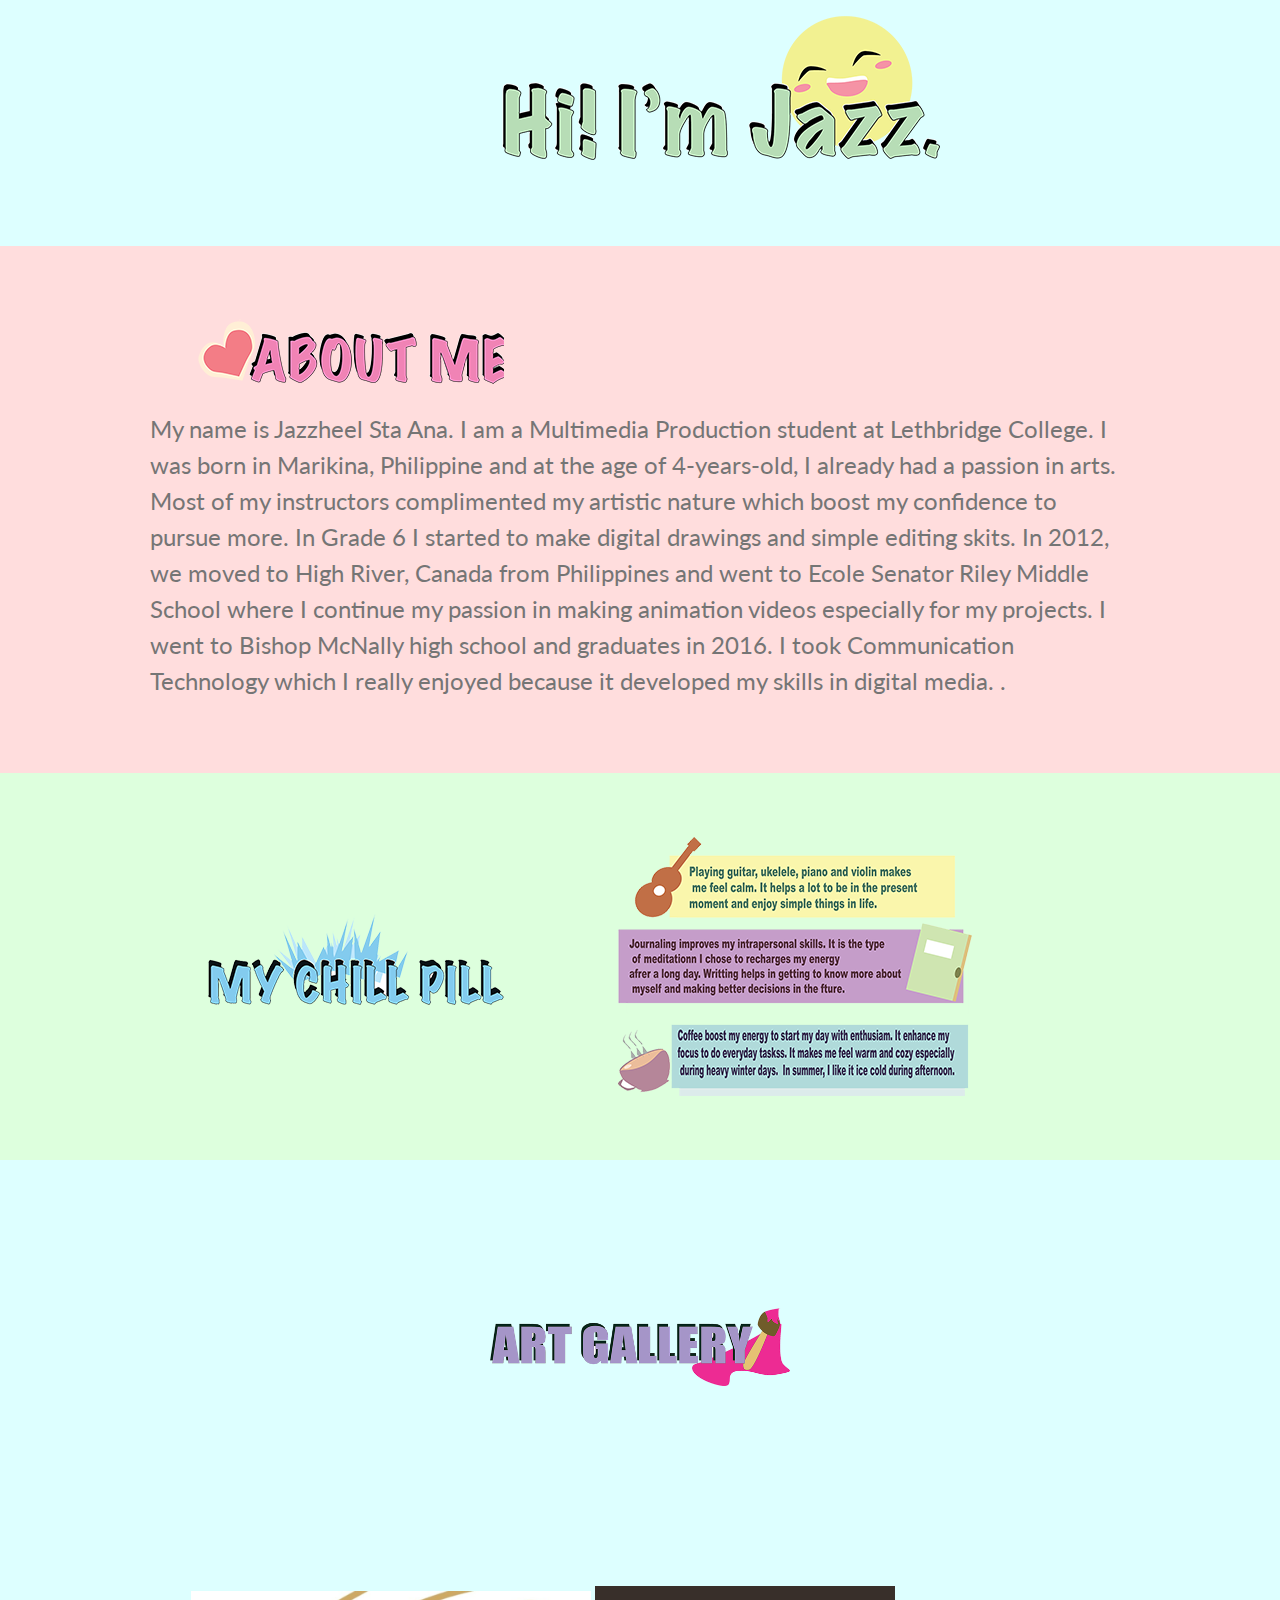
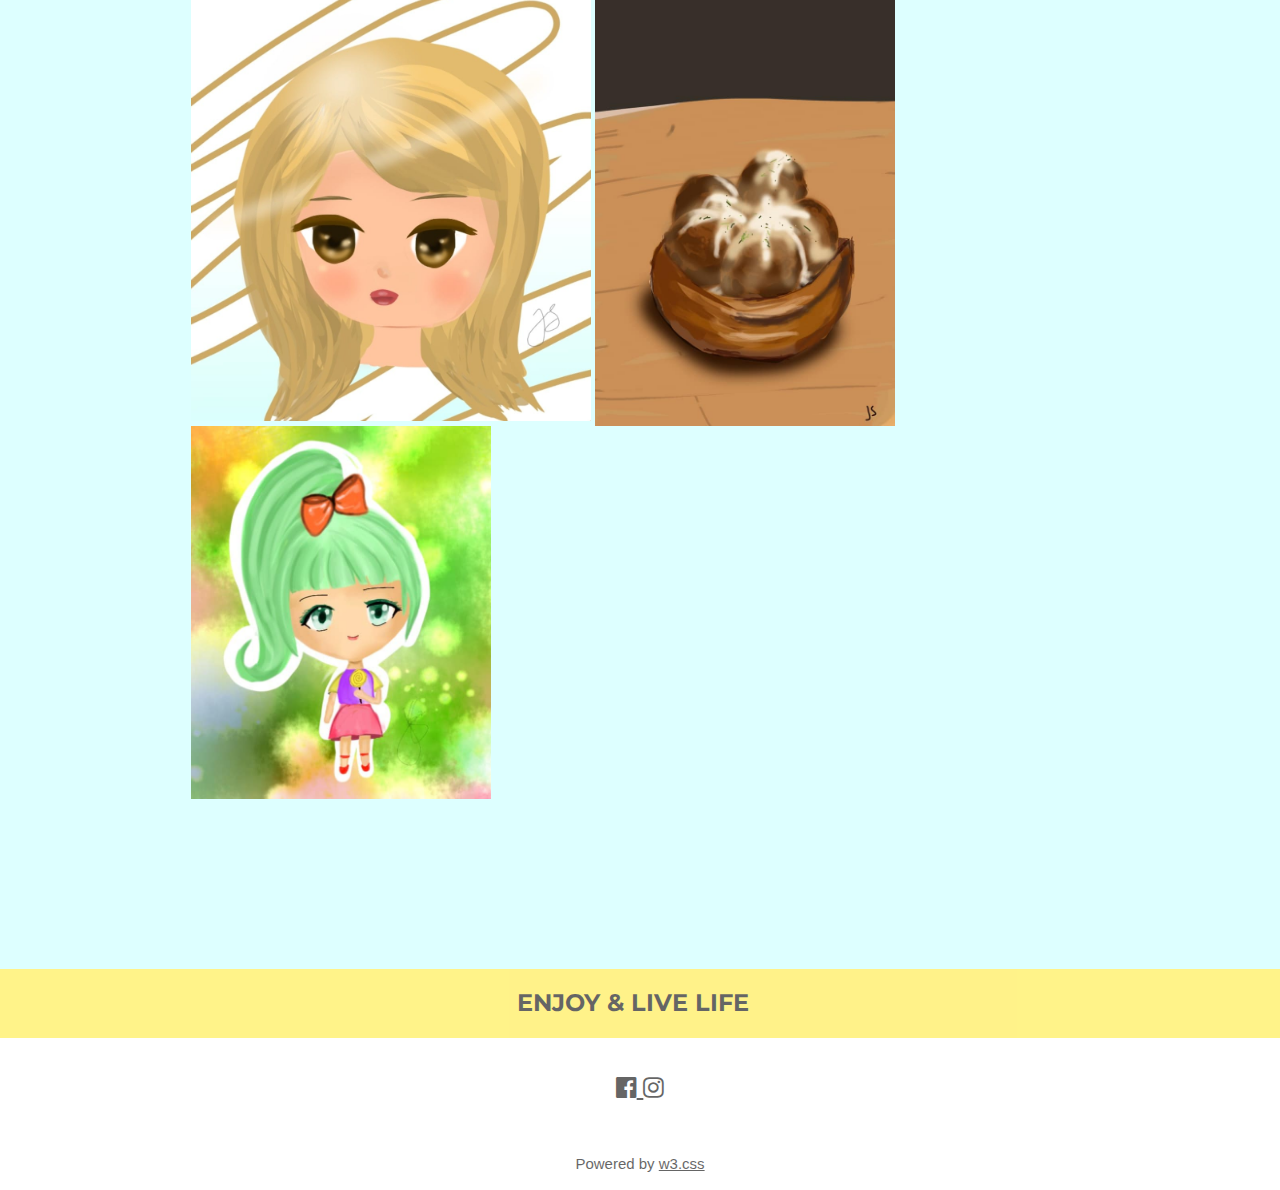
<file: bioweb2/index.html>
<!DOCTYPE html>
<html lang="en">
<title>Jazz Website</title>
<meta charset="UTF-8">
<meta name="viewport" content="width=device-width, initial-scale=1">
<link rel="stylesheet" href="https://www.w3schools.com/w3css/4/w3.css">
<link rel="stylesheet" href="https://fonts.googleapis.com/css?family=Lato">
<link rel="stylesheet" href="https://fonts.googleapis.com/css?family=Montserrat">
<link rel="stylesheet" href="https://cdnjs.cloudflare.com/ajax/libs/font-awesome/4.7.0/css/font-awesome.min.css">
<style>
	
header	
body,h1,h2,h3,h4,h5,h6 {font-family: "Lato", sans-serif}
.w3-bar,h1,button {font-family: "Montserrat", sans-serif}
.fa-anchor,.fa-coffee {font-size:200px}
	#hi {margin-left: 350px;}
	#pack{margin-left: 110px;}
	#art{padding: 100px;
		margin-left: 30%;}
	#gallery{padding: 100px;
			margin-left: 6%;
			}
	
	
.w3-row-padding-48 {
}

.w3-margin-left-50 {
}
.w3-padding-50 {
}
</style>
<body>


  
<div id="navDemo" class="w3-bar-block w3-white w3-hide w3-hide-large w3-hide-medium w3-large">
    <a href="#" class="w3-bar-item w3-button w3-padding-large">Link 1</a>
    <a href="#" class="w3-bar-item w3-button w3-padding-large">Link 2</a>
    <a href="#" class="w3-bar-item w3-button w3-padding-large">Link 3</a>
    <a href="#" class="w3-bar-item w3-button w3-padding-large">Link 4</a>
  </div>


<!-- Header -->
<header class="w3-centered w3-padding-16 w3-pale-blue">
<img id="hi" src="'images/jazz.png" alt="jazz" class="w3-animate-zoom">
</header>

<!-- First Grid -->
<div class="w3-row-padding w3-padding-64 w3-container w3-pale-red">
  <div class="w3-content">
    <div>
      <img id="jazz" src="'images/about me.png" alt="me">

      <h3 class="w3-text-grey">My name is Jazzheel Sta Ana. I am a Multimedia Production student at Lethbridge College. I was born in Marikina, Philippine and at the age of 4-years-old, I already had a passion in arts. Most of my instructors complimented my artistic nature which boost my confidence to pursue more. In Grade 6 I started to make digital drawings and simple editing skits. In 2012, we moved to High River, Canada from Philippines and went to Ecole Senator Riley Middle School where I continue my passion in making animation videos especially for my projects. I went to Bishop McNally high school and graduates in 2016. I took Communication Technology which I really enjoyed because it developed my skills in digital media. .</h3>
    </div>

    <div class="w3-third w3-center"> </div>
  </div>
</div>
	

	

<!-- Second Grid -->
<div class="w3-row-padding w3-padding-64 w3-container w3-pale-green">
  <div class="w3-content">
    <div class="w3-third w3-center">
   
    </div>

    <div>
    <img src="'images/CHILL.png" alt="chill">
		<img id="pack" src="'images/chillpack.png" alt="pack" class="fa-angle-right">
    </div>
	  
	  
	  
  </div>
</div>

<div class="w3-row-padding-48 w3-padding-48 w3-container w3-pale-blue">
  <div>
	<img src="'images/art.png" alt="gallery" width="500" id="art">
	  <div class="w3-dropdown-hover" id="gallery">	  <img src="'images/2.jpeg" alt="one" width="400">
	  <img src="'images/1.jpeg" alt="two" width="300">
	  <img src="'images/3.jpeg" alt="three" width="300">
	  </div>

	  
	</div>
&nbsp;</div>
<div class="w3-container w3-yellow w3-center w3-opacity w3-padding-50">
  <h1 class="w3-margin w3-xlarge"><strong>ENJOY &amp; LIVE LIFE&nbsp;&nbsp;</strong></h1>
</div>

<!-- Footer -->
<footer class="w3-container w3-padding-50 w3-center w3-opacity">  
  <div class="w3-xlarge w3-padding-32">
	  <a href="https://www.facebook.com/jazzheel.staana">
	  <i class="fa fa-facebook-official w3-hover-amber"></i>
	  </a>
	  
	  <a href="https://www.instagram.com/chillrelaxcalmdown/">
	  <i class="fa fa-instagram w3-hover-amber"></i>
	  </a>
			
															 
	 	
	</div>
		      


 <p>Powered by <a href="https://www.w3schools.com/w3css/default.asp" target="_blank">w3.css</a></p>
	

</footer>

<script>
// Used to toggle the menu on small screens when clicking on the menu button
function myFunction() {
  var x = document.getElementById("navDemo");
  if (x.className.indexOf("w3-show") == -1) {
    x.className += " w3-show";
  } else { 
    x.className = x.className.replace(" w3-show", "");
  }
}
</script>

</body>
</html>
</file>
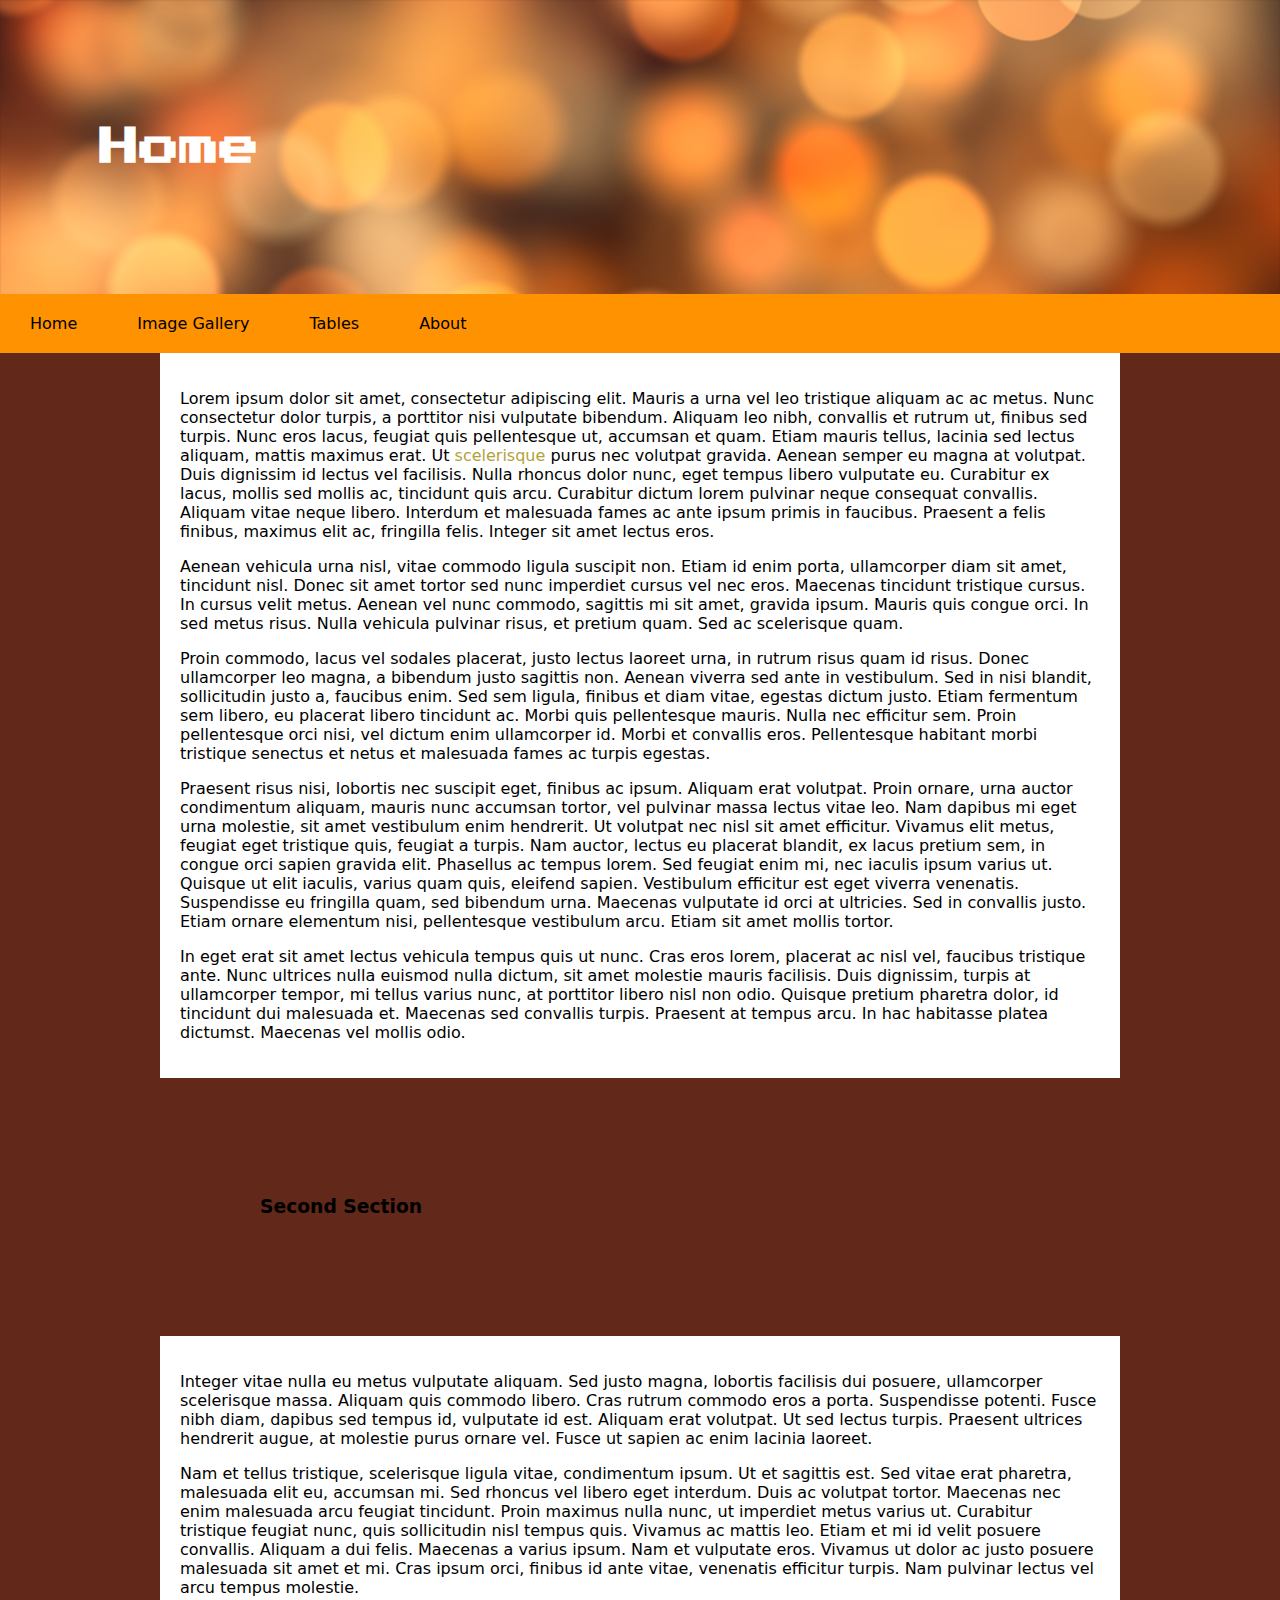
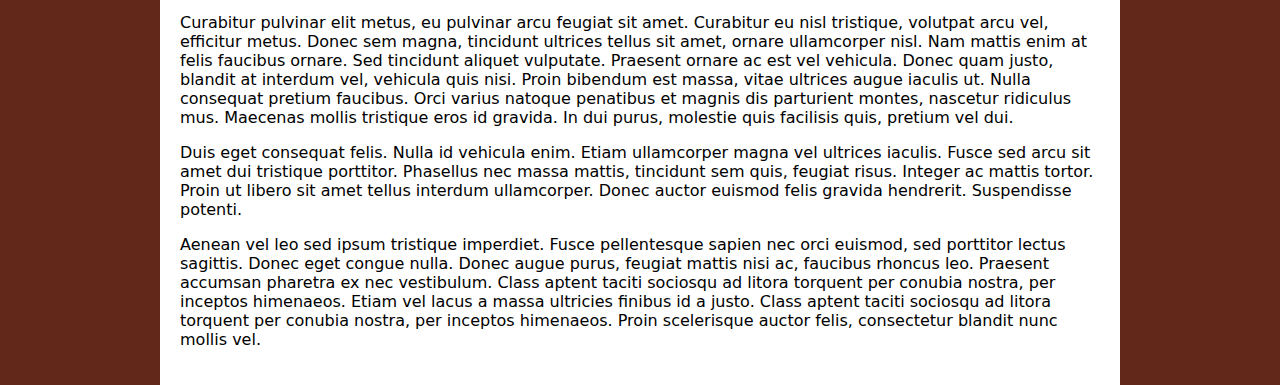
<file: websiteDev/index.html>
<!doctype html>
<html>
<head>
<meta charset="UTF-8">
<title>Site Organization</title>
	
	<!--MetaViewport tag-->
	<meta name="viewport" content="width=device-width, initial-scale=1">
	
	<!--link to Google Font-->

	
	<!--link to external css-->
	<link href="css/styles.css" rel="stylesheet" type="text/css">


</head>

<body>
	
	<div id="header">
		
		<h1>Home</h1>
		
	</div>

	<nav class="sticky">
	 <ul>
	  <li><a href="index.html">Home</a></li>
	  <li><a href="gallery.html">Image Gallery</a></li>
	  <li><a href="table.html">Tables</a></li>
	  <li><a href="about.html">About</a></li>
	</ul> 
	</nav>

<!-----------------------------First Section---------------------------->	
	
<div class="sect">

<p>Lorem ipsum dolor sit amet, consectetur adipiscing elit. Mauris a urna vel leo tristique aliquam ac ac metus. Nunc consectetur dolor turpis, a porttitor nisi vulputate bibendum. Aliquam leo nibh, convallis et rutrum ut, finibus sed turpis. Nunc eros lacus, feugiat quis pellentesque ut, accumsan et quam. Etiam mauris tellus, lacinia sed lectus aliquam, mattis maximus erat. Ut <a href="#">scelerisque</a> purus nec volutpat gravida. Aenean semper eu magna at volutpat. Duis dignissim id lectus vel facilisis. Nulla rhoncus dolor nunc, eget tempus libero vulputate eu. Curabitur ex lacus, mollis sed mollis ac, tincidunt quis arcu. Curabitur dictum lorem pulvinar neque consequat convallis. Aliquam vitae neque libero. Interdum et malesuada fames ac ante ipsum primis in faucibus. Praesent a felis finibus, maximus elit ac, fringilla felis. Integer sit amet lectus eros.</p>

<p>
Aenean vehicula urna nisl, vitae commodo ligula suscipit non. Etiam id enim porta, ullamcorper diam sit amet, tincidunt nisl. Donec sit amet tortor sed nunc imperdiet cursus vel nec eros. Maecenas tincidunt tristique cursus. In cursus velit metus. Aenean vel nunc commodo, sagittis mi sit amet, gravida ipsum. Mauris quis congue orci. In sed metus risus. Nulla vehicula pulvinar risus, et pretium quam. Sed ac scelerisque quam.</p>

<p>Proin commodo, lacus vel sodales placerat, justo lectus laoreet urna, in rutrum risus quam id risus. Donec ullamcorper leo magna, a bibendum justo sagittis non. Aenean viverra sed ante in vestibulum. Sed in nisi blandit, sollicitudin justo a, faucibus enim. Sed sem ligula, finibus et diam vitae, egestas dictum justo. Etiam fermentum sem libero, eu placerat libero tincidunt ac. Morbi quis pellentesque mauris. Nulla nec efficitur sem. Proin pellentesque orci nisi, vel dictum enim ullamcorper id. Morbi et convallis eros. Pellentesque habitant morbi tristique senectus et netus et malesuada fames ac turpis egestas.</p>

<p>Praesent risus nisi, lobortis nec suscipit eget, finibus ac ipsum. Aliquam erat volutpat. Proin ornare, urna auctor condimentum aliquam, mauris nunc accumsan tortor, vel pulvinar massa lectus vitae leo. Nam dapibus mi eget urna molestie, sit amet vestibulum enim hendrerit. Ut volutpat nec nisl sit amet efficitur. Vivamus elit metus, feugiat eget tristique quis, feugiat a turpis. Nam auctor, lectus eu placerat blandit, ex lacus pretium sem, in congue orci sapien gravida elit. Phasellus ac tempus lorem. Sed feugiat enim mi, nec iaculis ipsum varius ut. Quisque ut elit iaculis, varius quam quis, eleifend sapien. Vestibulum efficitur est eget viverra venenatis. Suspendisse eu fringilla quam, sed bibendum urna. Maecenas vulputate id orci at ultricies. Sed in convallis justo. Etiam ornare elementum nisi, pellentesque vestibulum arcu. Etiam sit amet mollis tortor.</p>

<p>In eget erat sit amet lectus vehicula tempus quis ut nunc. Cras eros lorem, placerat ac nisl vel, faucibus tristique ante. Nunc ultrices nulla euismod nulla dictum, sit amet molestie mauris facilisis. Duis dignissim, turpis at ullamcorper tempor, mi tellus varius nunc, at porttitor libero nisl non odio. Quisque pretium pharetra dolor, id tincidunt dui malesuada et. Maecenas sed convallis turpis. Praesent at tempus arcu. In hac habitasse platea dictumst. Maecenas vel mollis odio.</p> 
</div>	

	
	
<!-----------------------------Second Section---------------------------->	
<div id="subHead">
	<h3>Second Section</h3>	
</div>
	
<div class="sect">	
	<p>Integer vitae nulla eu metus vulputate aliquam. Sed justo magna, lobortis facilisis dui posuere, ullamcorper scelerisque massa. Aliquam quis commodo libero. Cras rutrum commodo eros a porta. Suspendisse potenti. Fusce nibh diam, dapibus sed tempus id, vulputate id est. Aliquam erat volutpat. Ut sed lectus turpis. Praesent ultrices hendrerit augue, at molestie purus ornare vel. Fusce ut sapien ac enim lacinia laoreet.</p>

	<p>Nam et tellus tristique, scelerisque ligula vitae, condimentum ipsum. Ut et sagittis est. Sed vitae erat pharetra, malesuada elit eu, accumsan mi. Sed rhoncus vel libero eget interdum. Duis ac volutpat tortor. Maecenas nec enim malesuada arcu feugiat tincidunt. Proin maximus nulla nunc, ut imperdiet metus varius ut. Curabitur tristique feugiat nunc, quis sollicitudin nisl tempus quis. Vivamus ac mattis leo. Etiam et mi id velit posuere convallis. Aliquam a dui felis. Maecenas a varius ipsum. Nam et vulputate eros. Vivamus ut dolor ac justo posuere malesuada sit amet et mi. Cras ipsum orci, finibus id ante vitae, venenatis efficitur turpis. Nam pulvinar lectus vel arcu tempus molestie.</p>

	<p>Curabitur pulvinar elit metus, eu pulvinar arcu feugiat sit amet. Curabitur eu nisl tristique, volutpat arcu vel, efficitur metus. Donec sem magna, tincidunt ultrices tellus sit amet, ornare ullamcorper nisl. Nam mattis enim at felis faucibus ornare. Sed tincidunt aliquet vulputate. Praesent ornare ac est vel vehicula. Donec quam justo, blandit at interdum vel, vehicula quis nisi. Proin bibendum est massa, vitae ultrices augue iaculis ut. Nulla consequat pretium faucibus. Orci varius natoque penatibus et magnis dis parturient montes, nascetur ridiculus mus. Maecenas mollis tristique eros id gravida. In dui purus, molestie quis facilisis quis, pretium vel dui.</p>

	<p>Duis eget consequat felis. Nulla id vehicula enim. Etiam ullamcorper magna vel ultrices iaculis. Fusce sed arcu sit amet dui tristique porttitor. Phasellus nec massa mattis, tincidunt sem quis, feugiat risus. Integer ac mattis tortor. Proin ut libero sit amet tellus interdum ullamcorper. Donec auctor euismod felis gravida hendrerit. Suspendisse potenti.</p>

	<p>Aenean vel leo sed ipsum tristique imperdiet. Fusce pellentesque sapien nec orci euismod, sed porttitor lectus sagittis. Donec eget congue nulla. Donec augue purus, feugiat mattis nisi ac, faucibus rhoncus leo. Praesent accumsan pharetra ex nec vestibulum. Class aptent taciti sociosqu ad litora torquent per conubia nostra, per inceptos himenaeos. Etiam vel lacus a massa ultricies finibus id a justo. Class aptent taciti sociosqu ad litora torquent per conubia nostra, per inceptos himenaeos. Proin scelerisque auctor felis, consectetur blandit nunc mollis vel. </p>

</div>

	
</body>
</html>
</file>
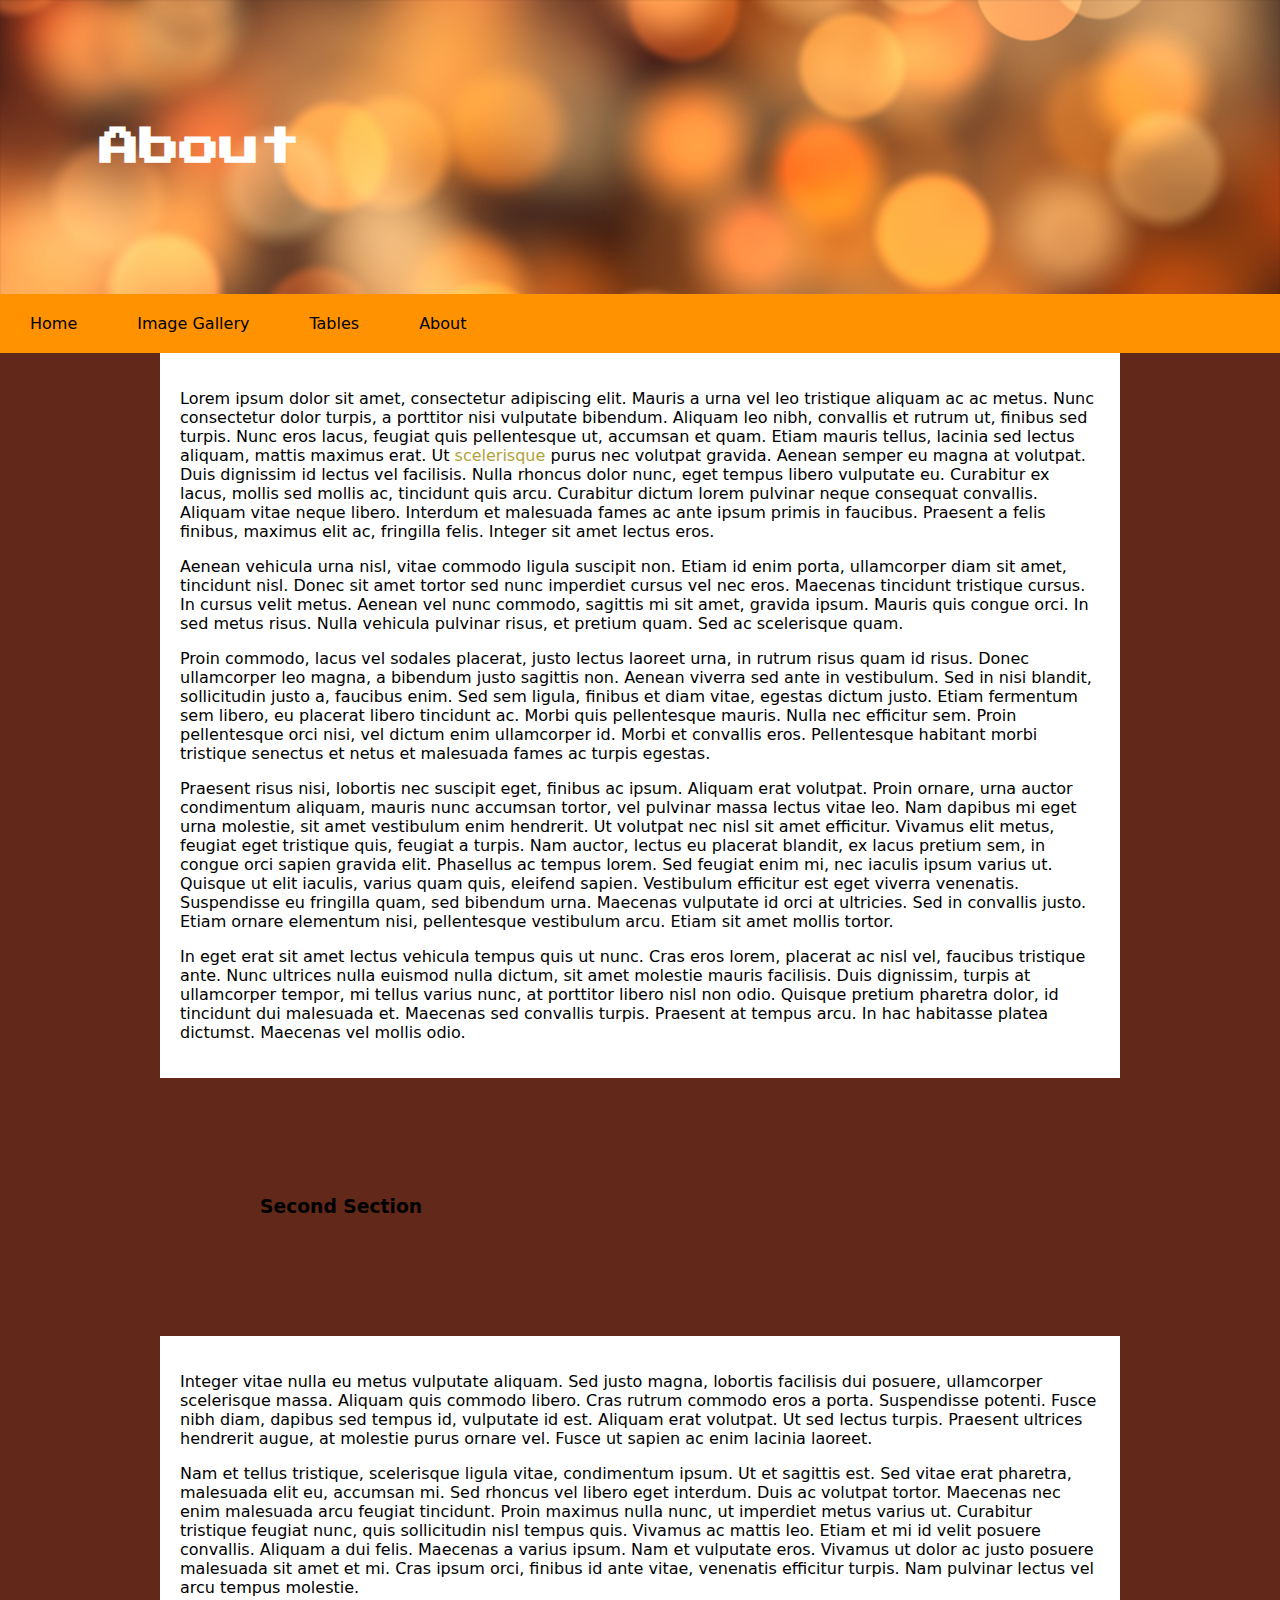
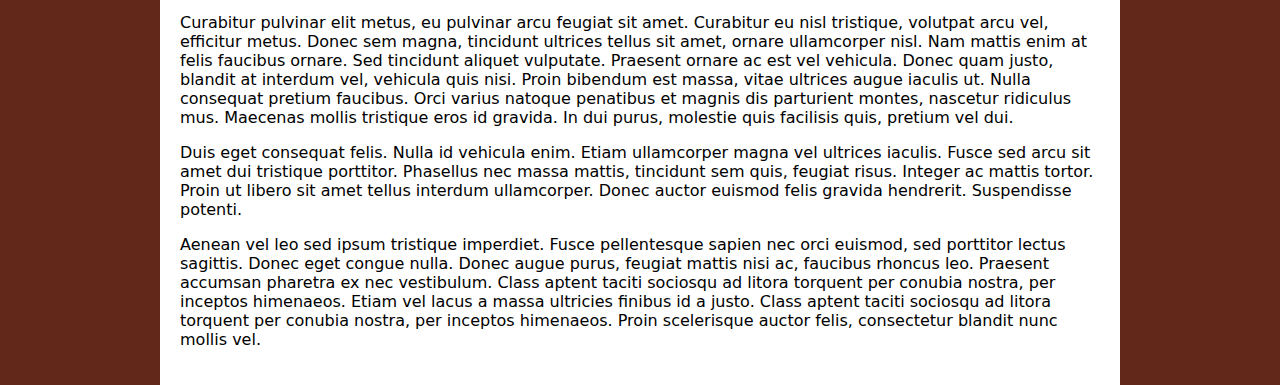
<file: websiteDev/about.html>
<!doctype html>
<html>
<head>
<meta charset="UTF-8">
<title>Site Organization</title>
	
	<!--MetaViewport tag-->
	<meta name="viewport" content="width=device-width, initial-scale=1">

	<!--link to Google Font-->
	
	
	<!--link to external css-->
	<link href="css/styles.css" rel="stylesheet" type="text/css">
	
</head>

<body>
	
	<div id="header">
		
		<h1>About</h1>
		
	</div>

	<nav>
	 <ul>
	  <li><a href="index.html">Home</a></li>
	  <li><a href="gallery.html">Image Gallery</a></li>
	  <li><a href="table.html">Tables</a></li>
	  <li><a href="about.html">About</a></li>
	</ul> 
	</nav>

<!-----------------------------First Section---------------------------->	
	
<div class="sect">

<p>Lorem ipsum dolor sit amet, consectetur adipiscing elit. Mauris a urna vel leo tristique aliquam ac ac metus. Nunc consectetur dolor turpis, a porttitor nisi vulputate bibendum. Aliquam leo nibh, convallis et rutrum ut, finibus sed turpis. Nunc eros lacus, feugiat quis pellentesque ut, accumsan et quam. Etiam mauris tellus, lacinia sed lectus aliquam, mattis maximus erat. Ut <a href="#">scelerisque</a> purus nec volutpat gravida. Aenean semper eu magna at volutpat. Duis dignissim id lectus vel facilisis. Nulla rhoncus dolor nunc, eget tempus libero vulputate eu. Curabitur ex lacus, mollis sed mollis ac, tincidunt quis arcu. Curabitur dictum lorem pulvinar neque consequat convallis. Aliquam vitae neque libero. Interdum et malesuada fames ac ante ipsum primis in faucibus. Praesent a felis finibus, maximus elit ac, fringilla felis. Integer sit amet lectus eros.</p>

<p>
Aenean vehicula urna nisl, vitae commodo ligula suscipit non. Etiam id enim porta, ullamcorper diam sit amet, tincidunt nisl. Donec sit amet tortor sed nunc imperdiet cursus vel nec eros. Maecenas tincidunt tristique cursus. In cursus velit metus. Aenean vel nunc commodo, sagittis mi sit amet, gravida ipsum. Mauris quis congue orci. In sed metus risus. Nulla vehicula pulvinar risus, et pretium quam. Sed ac scelerisque quam.</p>

<p>Proin commodo, lacus vel sodales placerat, justo lectus laoreet urna, in rutrum risus quam id risus. Donec ullamcorper leo magna, a bibendum justo sagittis non. Aenean viverra sed ante in vestibulum. Sed in nisi blandit, sollicitudin justo a, faucibus enim. Sed sem ligula, finibus et diam vitae, egestas dictum justo. Etiam fermentum sem libero, eu placerat libero tincidunt ac. Morbi quis pellentesque mauris. Nulla nec efficitur sem. Proin pellentesque orci nisi, vel dictum enim ullamcorper id. Morbi et convallis eros. Pellentesque habitant morbi tristique senectus et netus et malesuada fames ac turpis egestas.</p>

<p>Praesent risus nisi, lobortis nec suscipit eget, finibus ac ipsum. Aliquam erat volutpat. Proin ornare, urna auctor condimentum aliquam, mauris nunc accumsan tortor, vel pulvinar massa lectus vitae leo. Nam dapibus mi eget urna molestie, sit amet vestibulum enim hendrerit. Ut volutpat nec nisl sit amet efficitur. Vivamus elit metus, feugiat eget tristique quis, feugiat a turpis. Nam auctor, lectus eu placerat blandit, ex lacus pretium sem, in congue orci sapien gravida elit. Phasellus ac tempus lorem. Sed feugiat enim mi, nec iaculis ipsum varius ut. Quisque ut elit iaculis, varius quam quis, eleifend sapien. Vestibulum efficitur est eget viverra venenatis. Suspendisse eu fringilla quam, sed bibendum urna. Maecenas vulputate id orci at ultricies. Sed in convallis justo. Etiam ornare elementum nisi, pellentesque vestibulum arcu. Etiam sit amet mollis tortor.</p>

<p>In eget erat sit amet lectus vehicula tempus quis ut nunc. Cras eros lorem, placerat ac nisl vel, faucibus tristique ante. Nunc ultrices nulla euismod nulla dictum, sit amet molestie mauris facilisis. Duis dignissim, turpis at ullamcorper tempor, mi tellus varius nunc, at porttitor libero nisl non odio. Quisque pretium pharetra dolor, id tincidunt dui malesuada et. Maecenas sed convallis turpis. Praesent at tempus arcu. In hac habitasse platea dictumst. Maecenas vel mollis odio.</p> 
</div>	

	
	
<!-----------------------------Second Section---------------------------->	
<div id="subHead">
	<h3>Second Section</h3>	
</div>
	
<div class="sect">	
	<p>Integer vitae nulla eu metus vulputate aliquam. Sed justo magna, lobortis facilisis dui posuere, ullamcorper scelerisque massa. Aliquam quis commodo libero. Cras rutrum commodo eros a porta. Suspendisse potenti. Fusce nibh diam, dapibus sed tempus id, vulputate id est. Aliquam erat volutpat. Ut sed lectus turpis. Praesent ultrices hendrerit augue, at molestie purus ornare vel. Fusce ut sapien ac enim lacinia laoreet.</p>

	<p>Nam et tellus tristique, scelerisque ligula vitae, condimentum ipsum. Ut et sagittis est. Sed vitae erat pharetra, malesuada elit eu, accumsan mi. Sed rhoncus vel libero eget interdum. Duis ac volutpat tortor. Maecenas nec enim malesuada arcu feugiat tincidunt. Proin maximus nulla nunc, ut imperdiet metus varius ut. Curabitur tristique feugiat nunc, quis sollicitudin nisl tempus quis. Vivamus ac mattis leo. Etiam et mi id velit posuere convallis. Aliquam a dui felis. Maecenas a varius ipsum. Nam et vulputate eros. Vivamus ut dolor ac justo posuere malesuada sit amet et mi. Cras ipsum orci, finibus id ante vitae, venenatis efficitur turpis. Nam pulvinar lectus vel arcu tempus molestie.</p>

	<p>Curabitur pulvinar elit metus, eu pulvinar arcu feugiat sit amet. Curabitur eu nisl tristique, volutpat arcu vel, efficitur metus. Donec sem magna, tincidunt ultrices tellus sit amet, ornare ullamcorper nisl. Nam mattis enim at felis faucibus ornare. Sed tincidunt aliquet vulputate. Praesent ornare ac est vel vehicula. Donec quam justo, blandit at interdum vel, vehicula quis nisi. Proin bibendum est massa, vitae ultrices augue iaculis ut. Nulla consequat pretium faucibus. Orci varius natoque penatibus et magnis dis parturient montes, nascetur ridiculus mus. Maecenas mollis tristique eros id gravida. In dui purus, molestie quis facilisis quis, pretium vel dui.</p>

	<p>Duis eget consequat felis. Nulla id vehicula enim. Etiam ullamcorper magna vel ultrices iaculis. Fusce sed arcu sit amet dui tristique porttitor. Phasellus nec massa mattis, tincidunt sem quis, feugiat risus. Integer ac mattis tortor. Proin ut libero sit amet tellus interdum ullamcorper. Donec auctor euismod felis gravida hendrerit. Suspendisse potenti.</p>

	<p>Aenean vel leo sed ipsum tristique imperdiet. Fusce pellentesque sapien nec orci euismod, sed porttitor lectus sagittis. Donec eget congue nulla. Donec augue purus, feugiat mattis nisi ac, faucibus rhoncus leo. Praesent accumsan pharetra ex nec vestibulum. Class aptent taciti sociosqu ad litora torquent per conubia nostra, per inceptos himenaeos. Etiam vel lacus a massa ultricies finibus id a justo. Class aptent taciti sociosqu ad litora torquent per conubia nostra, per inceptos himenaeos. Proin scelerisque auctor felis, consectetur blandit nunc mollis vel. </p>

</div>

	
</body>
</html>
</file>
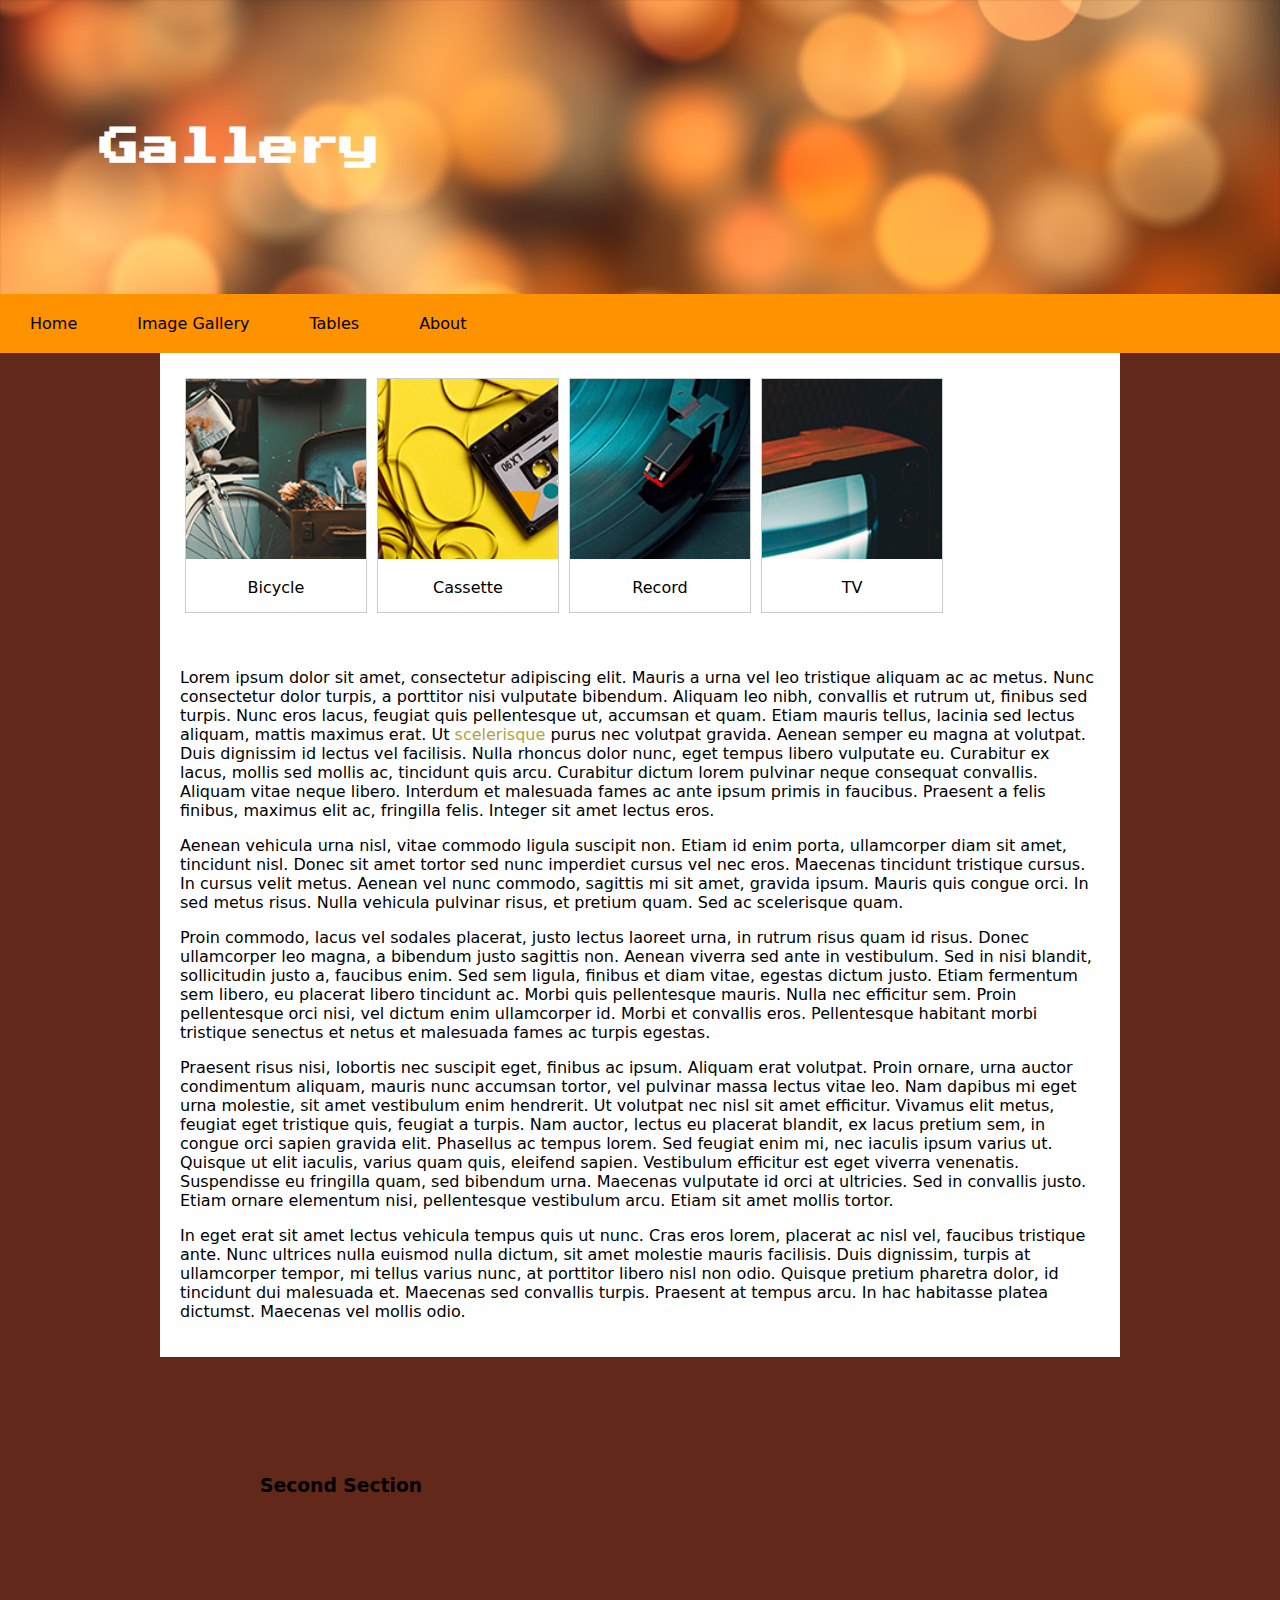
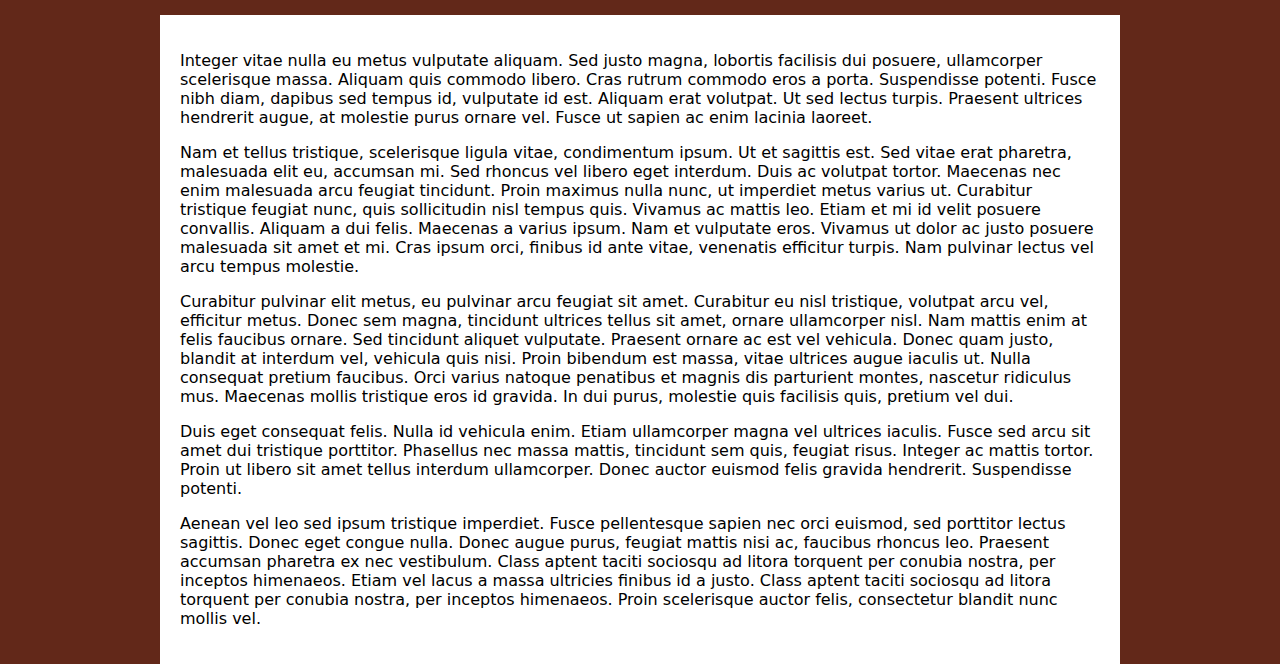
<file: websiteDev/gallery.html>
<!doctype html>
<html>
<head>
<meta charset="UTF-8">
<title>Site Organization</title>
	
	<!--MetaViewport tag-->
	<meta name="viewport" content="width=device-width, initial-scale=1">

	<!--link to Google Font-->
	
	
	<!--link to external css-->
	<link href="css/styles.css" rel="stylesheet" type="text/css">
	
</head>

<body>
	
	<div id="header">
		
		<h1>Gallery</h1>
		
	</div>

	<nav>
	 <ul>
	  <li><a href="index.html">Home</a></li>
	  <li><a href="gallery.html">Image Gallery</a></li>
	  <li><a href="table.html">Tables</a></li>
	  <li><a href="about.html">About</a></li>
	</ul> 
	</nav>

<!-----------------------------First Section---------------------------->	
	
<div class="sect">
		<div class="gallery">
	<div class="imgBlock">
		<a target="_blank" href="images/imageGallery/bicycle.jpg">
			<img src="images/imageGallery/bicycleThumb.jpg" alt="bike">
		</a>
		<div class="desc">Bicycle</div>
	</div>
</div>
<div class="gallery">
	<div class="imgBlock">
		<a target="_blank" href="images/imageGallery/cassette.jpg">
			<img src="images/imageGallery/cassetteThumb.jpg" alt="cassette">
		 </a>
		<div class="desc">Cassette</div>
	</div>
</div>
<div class="gallery">
	<div class="imgBlock">
		<a target="_blank" href="images/imageGallery/record.jpg">
			<img src="images/imageGallery/recordThumb.jpg" alt="record">
		</a>
		<div class="desc">Record</div>
	</div>
</div>
<div class="gallery">
	<div class="imgBlock">
		<a target="_blank" href="images/imageGallery/tv.jpg">
			<img src="images/imageGallery/tvThumb.jpg" alt="tv">
		</a>
		<div class="desc">TV</div>
	</div>
</div>

	
	
<p class="clearIt">Lorem ipsum dolor sit amet, consectetur adipiscing elit. Mauris a urna vel leo tristique aliquam ac ac metus. Nunc consectetur dolor turpis, a porttitor nisi vulputate bibendum. Aliquam leo nibh, convallis et rutrum ut, finibus sed turpis. Nunc eros lacus, feugiat quis pellentesque ut, accumsan et quam. Etiam mauris tellus, lacinia sed lectus aliquam, mattis maximus erat. Ut <a href="#">scelerisque</a> purus nec volutpat gravida. Aenean semper eu magna at volutpat. Duis dignissim id lectus vel facilisis. Nulla rhoncus dolor nunc, eget tempus libero vulputate eu. Curabitur ex lacus, mollis sed mollis ac, tincidunt quis arcu. Curabitur dictum lorem pulvinar neque consequat convallis. Aliquam vitae neque libero. Interdum et malesuada fames ac ante ipsum primis in faucibus. Praesent a felis finibus, maximus elit ac, fringilla felis. Integer sit amet lectus eros.</p>

<p>
Aenean vehicula urna nisl, vitae commodo ligula suscipit non. Etiam id enim porta, ullamcorper diam sit amet, tincidunt nisl. Donec sit amet tortor sed nunc imperdiet cursus vel nec eros. Maecenas tincidunt tristique cursus. In cursus velit metus. Aenean vel nunc commodo, sagittis mi sit amet, gravida ipsum. Mauris quis congue orci. In sed metus risus. Nulla vehicula pulvinar risus, et pretium quam. Sed ac scelerisque quam.</p>

<p>Proin commodo, lacus vel sodales placerat, justo lectus laoreet urna, in rutrum risus quam id risus. Donec ullamcorper leo magna, a bibendum justo sagittis non. Aenean viverra sed ante in vestibulum. Sed in nisi blandit, sollicitudin justo a, faucibus enim. Sed sem ligula, finibus et diam vitae, egestas dictum justo. Etiam fermentum sem libero, eu placerat libero tincidunt ac. Morbi quis pellentesque mauris. Nulla nec efficitur sem. Proin pellentesque orci nisi, vel dictum enim ullamcorper id. Morbi et convallis eros. Pellentesque habitant morbi tristique senectus et netus et malesuada fames ac turpis egestas.</p>

<p>Praesent risus nisi, lobortis nec suscipit eget, finibus ac ipsum. Aliquam erat volutpat. Proin ornare, urna auctor condimentum aliquam, mauris nunc accumsan tortor, vel pulvinar massa lectus vitae leo. Nam dapibus mi eget urna molestie, sit amet vestibulum enim hendrerit. Ut volutpat nec nisl sit amet efficitur. Vivamus elit metus, feugiat eget tristique quis, feugiat a turpis. Nam auctor, lectus eu placerat blandit, ex lacus pretium sem, in congue orci sapien gravida elit. Phasellus ac tempus lorem. Sed feugiat enim mi, nec iaculis ipsum varius ut. Quisque ut elit iaculis, varius quam quis, eleifend sapien. Vestibulum efficitur est eget viverra venenatis. Suspendisse eu fringilla quam, sed bibendum urna. Maecenas vulputate id orci at ultricies. Sed in convallis justo. Etiam ornare elementum nisi, pellentesque vestibulum arcu. Etiam sit amet mollis tortor.</p>

<p>In eget erat sit amet lectus vehicula tempus quis ut nunc. Cras eros lorem, placerat ac nisl vel, faucibus tristique ante. Nunc ultrices nulla euismod nulla dictum, sit amet molestie mauris facilisis. Duis dignissim, turpis at ullamcorper tempor, mi tellus varius nunc, at porttitor libero nisl non odio. Quisque pretium pharetra dolor, id tincidunt dui malesuada et. Maecenas sed convallis turpis. Praesent at tempus arcu. In hac habitasse platea dictumst. Maecenas vel mollis odio.</p> 
</div>	

	
	
<!-----------------------------Second Section---------------------------->	
<div id="subHead">
	<h3>Second Section</h3>	
</div>
	
<div class="sect">	
	<p>Integer vitae nulla eu metus vulputate aliquam. Sed justo magna, lobortis facilisis dui posuere, ullamcorper scelerisque massa. Aliquam quis commodo libero. Cras rutrum commodo eros a porta. Suspendisse potenti. Fusce nibh diam, dapibus sed tempus id, vulputate id est. Aliquam erat volutpat. Ut sed lectus turpis. Praesent ultrices hendrerit augue, at molestie purus ornare vel. Fusce ut sapien ac enim lacinia laoreet.</p>

	<p>Nam et tellus tristique, scelerisque ligula vitae, condimentum ipsum. Ut et sagittis est. Sed vitae erat pharetra, malesuada elit eu, accumsan mi. Sed rhoncus vel libero eget interdum. Duis ac volutpat tortor. Maecenas nec enim malesuada arcu feugiat tincidunt. Proin maximus nulla nunc, ut imperdiet metus varius ut. Curabitur tristique feugiat nunc, quis sollicitudin nisl tempus quis. Vivamus ac mattis leo. Etiam et mi id velit posuere convallis. Aliquam a dui felis. Maecenas a varius ipsum. Nam et vulputate eros. Vivamus ut dolor ac justo posuere malesuada sit amet et mi. Cras ipsum orci, finibus id ante vitae, venenatis efficitur turpis. Nam pulvinar lectus vel arcu tempus molestie.</p>

	<p>Curabitur pulvinar elit metus, eu pulvinar arcu feugiat sit amet. Curabitur eu nisl tristique, volutpat arcu vel, efficitur metus. Donec sem magna, tincidunt ultrices tellus sit amet, ornare ullamcorper nisl. Nam mattis enim at felis faucibus ornare. Sed tincidunt aliquet vulputate. Praesent ornare ac est vel vehicula. Donec quam justo, blandit at interdum vel, vehicula quis nisi. Proin bibendum est massa, vitae ultrices augue iaculis ut. Nulla consequat pretium faucibus. Orci varius natoque penatibus et magnis dis parturient montes, nascetur ridiculus mus. Maecenas mollis tristique eros id gravida. In dui purus, molestie quis facilisis quis, pretium vel dui.</p>

	<p>Duis eget consequat felis. Nulla id vehicula enim. Etiam ullamcorper magna vel ultrices iaculis. Fusce sed arcu sit amet dui tristique porttitor. Phasellus nec massa mattis, tincidunt sem quis, feugiat risus. Integer ac mattis tortor. Proin ut libero sit amet tellus interdum ullamcorper. Donec auctor euismod felis gravida hendrerit. Suspendisse potenti.</p>

	<p>Aenean vel leo sed ipsum tristique imperdiet. Fusce pellentesque sapien nec orci euismod, sed porttitor lectus sagittis. Donec eget congue nulla. Donec augue purus, feugiat mattis nisi ac, faucibus rhoncus leo. Praesent accumsan pharetra ex nec vestibulum. Class aptent taciti sociosqu ad litora torquent per conubia nostra, per inceptos himenaeos. Etiam vel lacus a massa ultricies finibus id a justo. Class aptent taciti sociosqu ad litora torquent per conubia nostra, per inceptos himenaeos. Proin scelerisque auctor felis, consectetur blandit nunc mollis vel. </p>

</div>

	
</body>
</html>
</file>
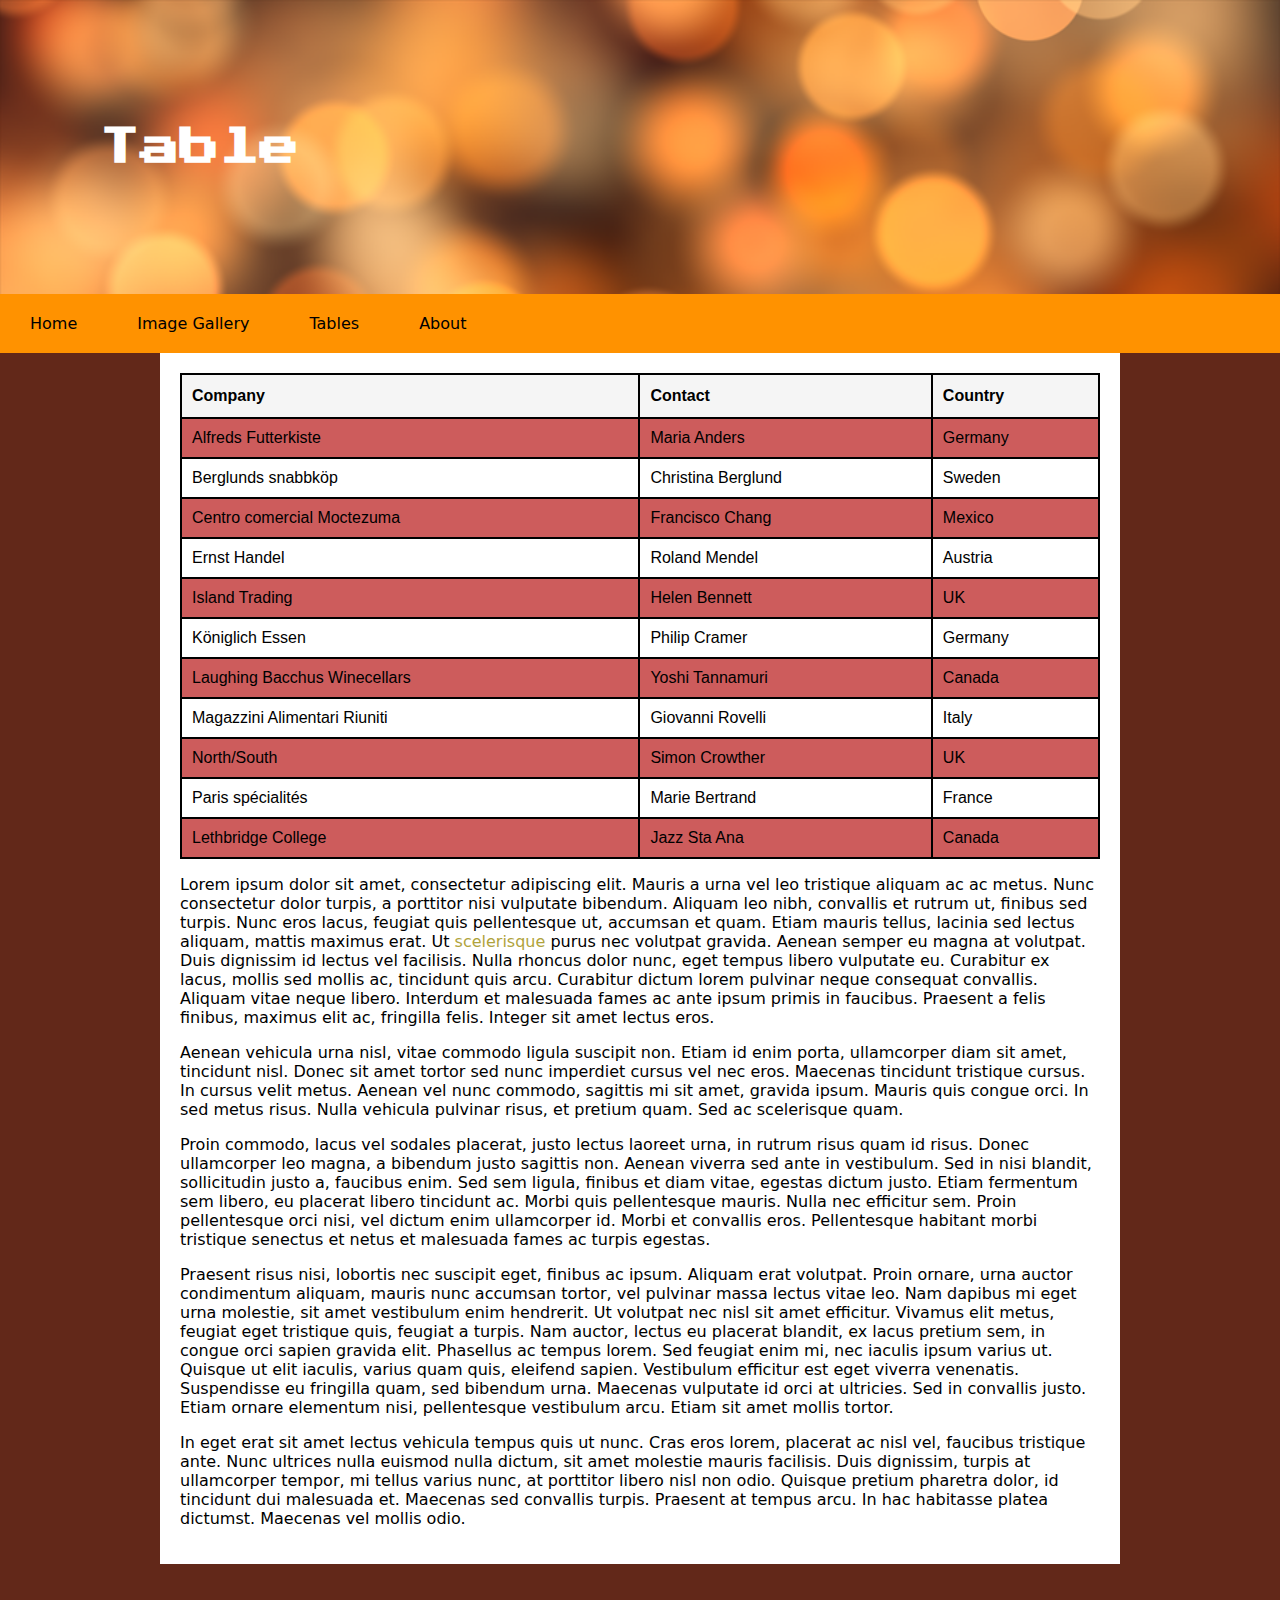
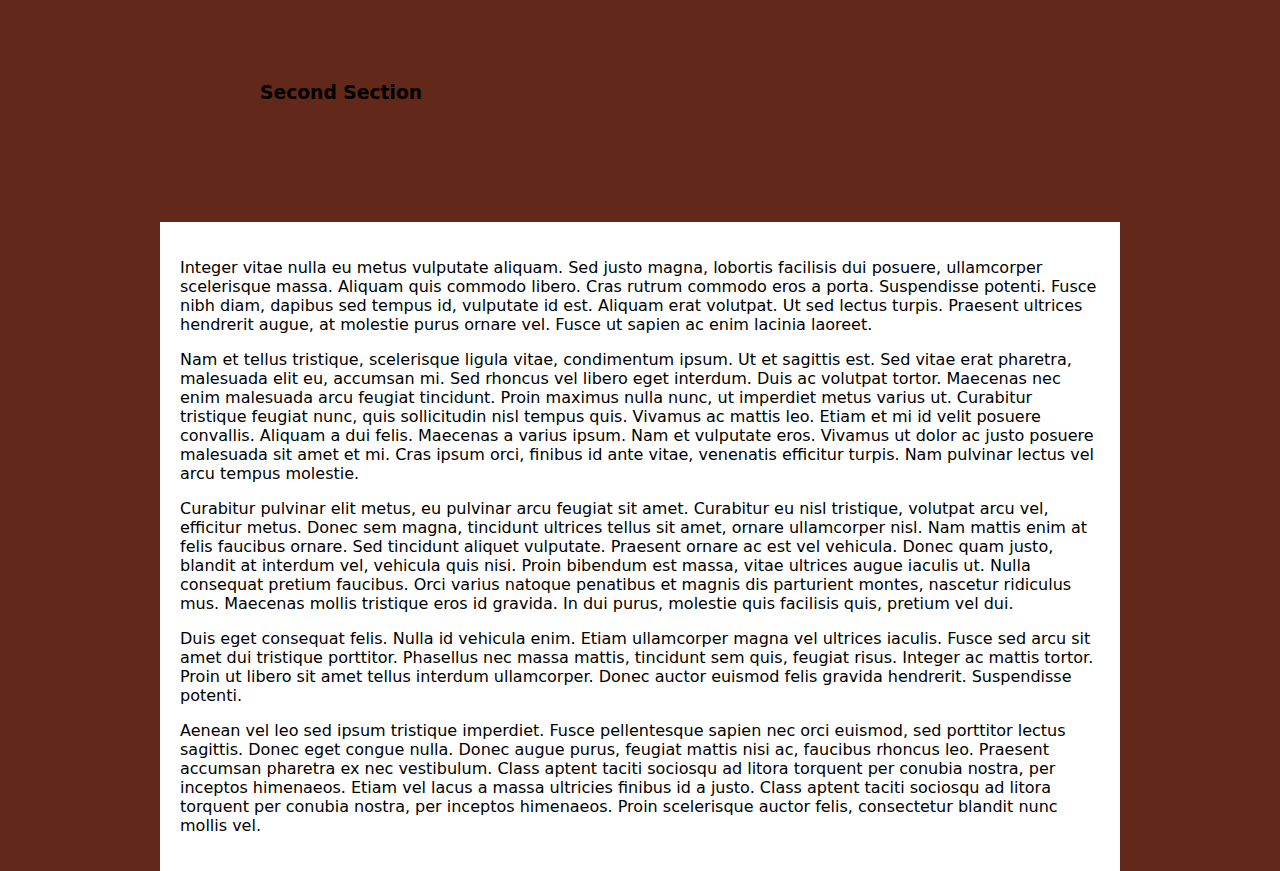
<file: websiteDev/table.html>
<!doctype html>
<html>
<head>
<meta charset="UTF-8">
<title>Site Organization</title>
	
	<!--MetaViewport tag-->
	<meta name="viewport" content="width=device-width, initial-scale=1">

	<!--link to Google Font-->
	
	
	<!--link to external css-->
	<link href="css/styles.css" rel="stylesheet" type="text/css">
	
</head>

<body>
	
	<div id="header">
		
		<h1>Table</h1>
		
	</div>

	<nav>
	 <ul>
	  <li><a href="index.html">Home</a></li>
	  <li><a href="gallery.html">Image Gallery</a></li>
	  <li><a href="table.html">Tables</a></li>
	  <li><a href="about.html">About</a></li>
	</ul> 
	</nav>

<!-----------------------------First Section---------------------------->	
	
<div class="sect">
	<table id="customers">
	<tr>
		<th>Company</th>
		<th>Contact</th>
		<th>Country</th>
	</tr>
	<tr>
		<td>Alfreds Futterkiste</td>
		<td>Maria Anders</td>
		<td>Germany</td>
	</tr>
	<tr class="alt">
		<td>Berglunds snabbköp</td>
		<td>Christina Berglund</td>
		<td>Sweden</td>
	</tr>
	<tr>
		<td>Centro comercial Moctezuma</td>
		<td>Francisco Chang</td>
		<td>Mexico</td>
	</tr>
	<tr class="alt">
		<td>Ernst Handel</td>
		<td>Roland Mendel</td>
		<td>Austria</td>
	</tr>
	<tr>
		<td>Island Trading</td>
		<td>Helen Bennett</td>
		<td>UK</td>
	</tr>
		<tr class="alt">
		<td>Königlich Essen</td>
		<td>Philip Cramer</td>
		<td>Germany</td>
	</tr>
	<tr>
		<td>Laughing Bacchus Winecellars</td>
		<td>Yoshi Tannamuri</td>
		<td>Canada</td>
	</tr>
	<tr class="alt">
		<td>Magazzini Alimentari Riuniti</td>
		<td>Giovanni Rovelli</td>
		<td>Italy</td>
	</tr>
	<tr>
		<td>North/South</td>
		<td>Simon Crowther</td>
		<td>UK</td>
	</tr>
	<tr class="alt">
		<td>Paris spécialités</td>
		<td>Marie Bertrand</td>
		<td>France</td>
	</tr>
	<tr class="alt">
		<td>Lethbridge College</td>
		<td>Jazz Sta Ana</td>
		<td>Canada</td>
	</tr>
		
		
</table>
<p>Lorem ipsum dolor sit amet, consectetur adipiscing elit. Mauris a urna vel leo tristique aliquam ac ac metus. Nunc consectetur dolor turpis, a porttitor nisi vulputate bibendum. Aliquam leo nibh, convallis et rutrum ut, finibus sed turpis. Nunc eros lacus, feugiat quis pellentesque ut, accumsan et quam. Etiam mauris tellus, lacinia sed lectus aliquam, mattis maximus erat. Ut <a href="#">scelerisque</a> purus nec volutpat gravida. Aenean semper eu magna at volutpat. Duis dignissim id lectus vel facilisis. Nulla rhoncus dolor nunc, eget tempus libero vulputate eu. Curabitur ex lacus, mollis sed mollis ac, tincidunt quis arcu. Curabitur dictum lorem pulvinar neque consequat convallis. Aliquam vitae neque libero. Interdum et malesuada fames ac ante ipsum primis in faucibus. Praesent a felis finibus, maximus elit ac, fringilla felis. Integer sit amet lectus eros.</p>

<p>
Aenean vehicula urna nisl, vitae commodo ligula suscipit non. Etiam id enim porta, ullamcorper diam sit amet, tincidunt nisl. Donec sit amet tortor sed nunc imperdiet cursus vel nec eros. Maecenas tincidunt tristique cursus. In cursus velit metus. Aenean vel nunc commodo, sagittis mi sit amet, gravida ipsum. Mauris quis congue orci. In sed metus risus. Nulla vehicula pulvinar risus, et pretium quam. Sed ac scelerisque quam.</p>

<p>Proin commodo, lacus vel sodales placerat, justo lectus laoreet urna, in rutrum risus quam id risus. Donec ullamcorper leo magna, a bibendum justo sagittis non. Aenean viverra sed ante in vestibulum. Sed in nisi blandit, sollicitudin justo a, faucibus enim. Sed sem ligula, finibus et diam vitae, egestas dictum justo. Etiam fermentum sem libero, eu placerat libero tincidunt ac. Morbi quis pellentesque mauris. Nulla nec efficitur sem. Proin pellentesque orci nisi, vel dictum enim ullamcorper id. Morbi et convallis eros. Pellentesque habitant morbi tristique senectus et netus et malesuada fames ac turpis egestas.</p>

<p>Praesent risus nisi, lobortis nec suscipit eget, finibus ac ipsum. Aliquam erat volutpat. Proin ornare, urna auctor condimentum aliquam, mauris nunc accumsan tortor, vel pulvinar massa lectus vitae leo. Nam dapibus mi eget urna molestie, sit amet vestibulum enim hendrerit. Ut volutpat nec nisl sit amet efficitur. Vivamus elit metus, feugiat eget tristique quis, feugiat a turpis. Nam auctor, lectus eu placerat blandit, ex lacus pretium sem, in congue orci sapien gravida elit. Phasellus ac tempus lorem. Sed feugiat enim mi, nec iaculis ipsum varius ut. Quisque ut elit iaculis, varius quam quis, eleifend sapien. Vestibulum efficitur est eget viverra venenatis. Suspendisse eu fringilla quam, sed bibendum urna. Maecenas vulputate id orci at ultricies. Sed in convallis justo. Etiam ornare elementum nisi, pellentesque vestibulum arcu. Etiam sit amet mollis tortor.</p>

<p>In eget erat sit amet lectus vehicula tempus quis ut nunc. Cras eros lorem, placerat ac nisl vel, faucibus tristique ante. Nunc ultrices nulla euismod nulla dictum, sit amet molestie mauris facilisis. Duis dignissim, turpis at ullamcorper tempor, mi tellus varius nunc, at porttitor libero nisl non odio. Quisque pretium pharetra dolor, id tincidunt dui malesuada et. Maecenas sed convallis turpis. Praesent at tempus arcu. In hac habitasse platea dictumst. Maecenas vel mollis odio.</p> 
</div>	

	
	
<!-----------------------------Second Section---------------------------->	
<div id="subHead">
	<h3>Second Section</h3>	
</div>
	
<div class="sect">	
	<p>Integer vitae nulla eu metus vulputate aliquam. Sed justo magna, lobortis facilisis dui posuere, ullamcorper scelerisque massa. Aliquam quis commodo libero. Cras rutrum commodo eros a porta. Suspendisse potenti. Fusce nibh diam, dapibus sed tempus id, vulputate id est. Aliquam erat volutpat. Ut sed lectus turpis. Praesent ultrices hendrerit augue, at molestie purus ornare vel. Fusce ut sapien ac enim lacinia laoreet.</p>

	<p>Nam et tellus tristique, scelerisque ligula vitae, condimentum ipsum. Ut et sagittis est. Sed vitae erat pharetra, malesuada elit eu, accumsan mi. Sed rhoncus vel libero eget interdum. Duis ac volutpat tortor. Maecenas nec enim malesuada arcu feugiat tincidunt. Proin maximus nulla nunc, ut imperdiet metus varius ut. Curabitur tristique feugiat nunc, quis sollicitudin nisl tempus quis. Vivamus ac mattis leo. Etiam et mi id velit posuere convallis. Aliquam a dui felis. Maecenas a varius ipsum. Nam et vulputate eros. Vivamus ut dolor ac justo posuere malesuada sit amet et mi. Cras ipsum orci, finibus id ante vitae, venenatis efficitur turpis. Nam pulvinar lectus vel arcu tempus molestie.</p>

	<p>Curabitur pulvinar elit metus, eu pulvinar arcu feugiat sit amet. Curabitur eu nisl tristique, volutpat arcu vel, efficitur metus. Donec sem magna, tincidunt ultrices tellus sit amet, ornare ullamcorper nisl. Nam mattis enim at felis faucibus ornare. Sed tincidunt aliquet vulputate. Praesent ornare ac est vel vehicula. Donec quam justo, blandit at interdum vel, vehicula quis nisi. Proin bibendum est massa, vitae ultrices augue iaculis ut. Nulla consequat pretium faucibus. Orci varius natoque penatibus et magnis dis parturient montes, nascetur ridiculus mus. Maecenas mollis tristique eros id gravida. In dui purus, molestie quis facilisis quis, pretium vel dui.</p>

	<p>Duis eget consequat felis. Nulla id vehicula enim. Etiam ullamcorper magna vel ultrices iaculis. Fusce sed arcu sit amet dui tristique porttitor. Phasellus nec massa mattis, tincidunt sem quis, feugiat risus. Integer ac mattis tortor. Proin ut libero sit amet tellus interdum ullamcorper. Donec auctor euismod felis gravida hendrerit. Suspendisse potenti.</p>

	<p>Aenean vel leo sed ipsum tristique imperdiet. Fusce pellentesque sapien nec orci euismod, sed porttitor lectus sagittis. Donec eget congue nulla. Donec augue purus, feugiat mattis nisi ac, faucibus rhoncus leo. Praesent accumsan pharetra ex nec vestibulum. Class aptent taciti sociosqu ad litora torquent per conubia nostra, per inceptos himenaeos. Etiam vel lacus a massa ultricies finibus id a justo. Class aptent taciti sociosqu ad litora torquent per conubia nostra, per inceptos himenaeos. Proin scelerisque auctor felis, consectetur blandit nunc mollis vel. </p>

</div>

	
</body>
</html>
</file>
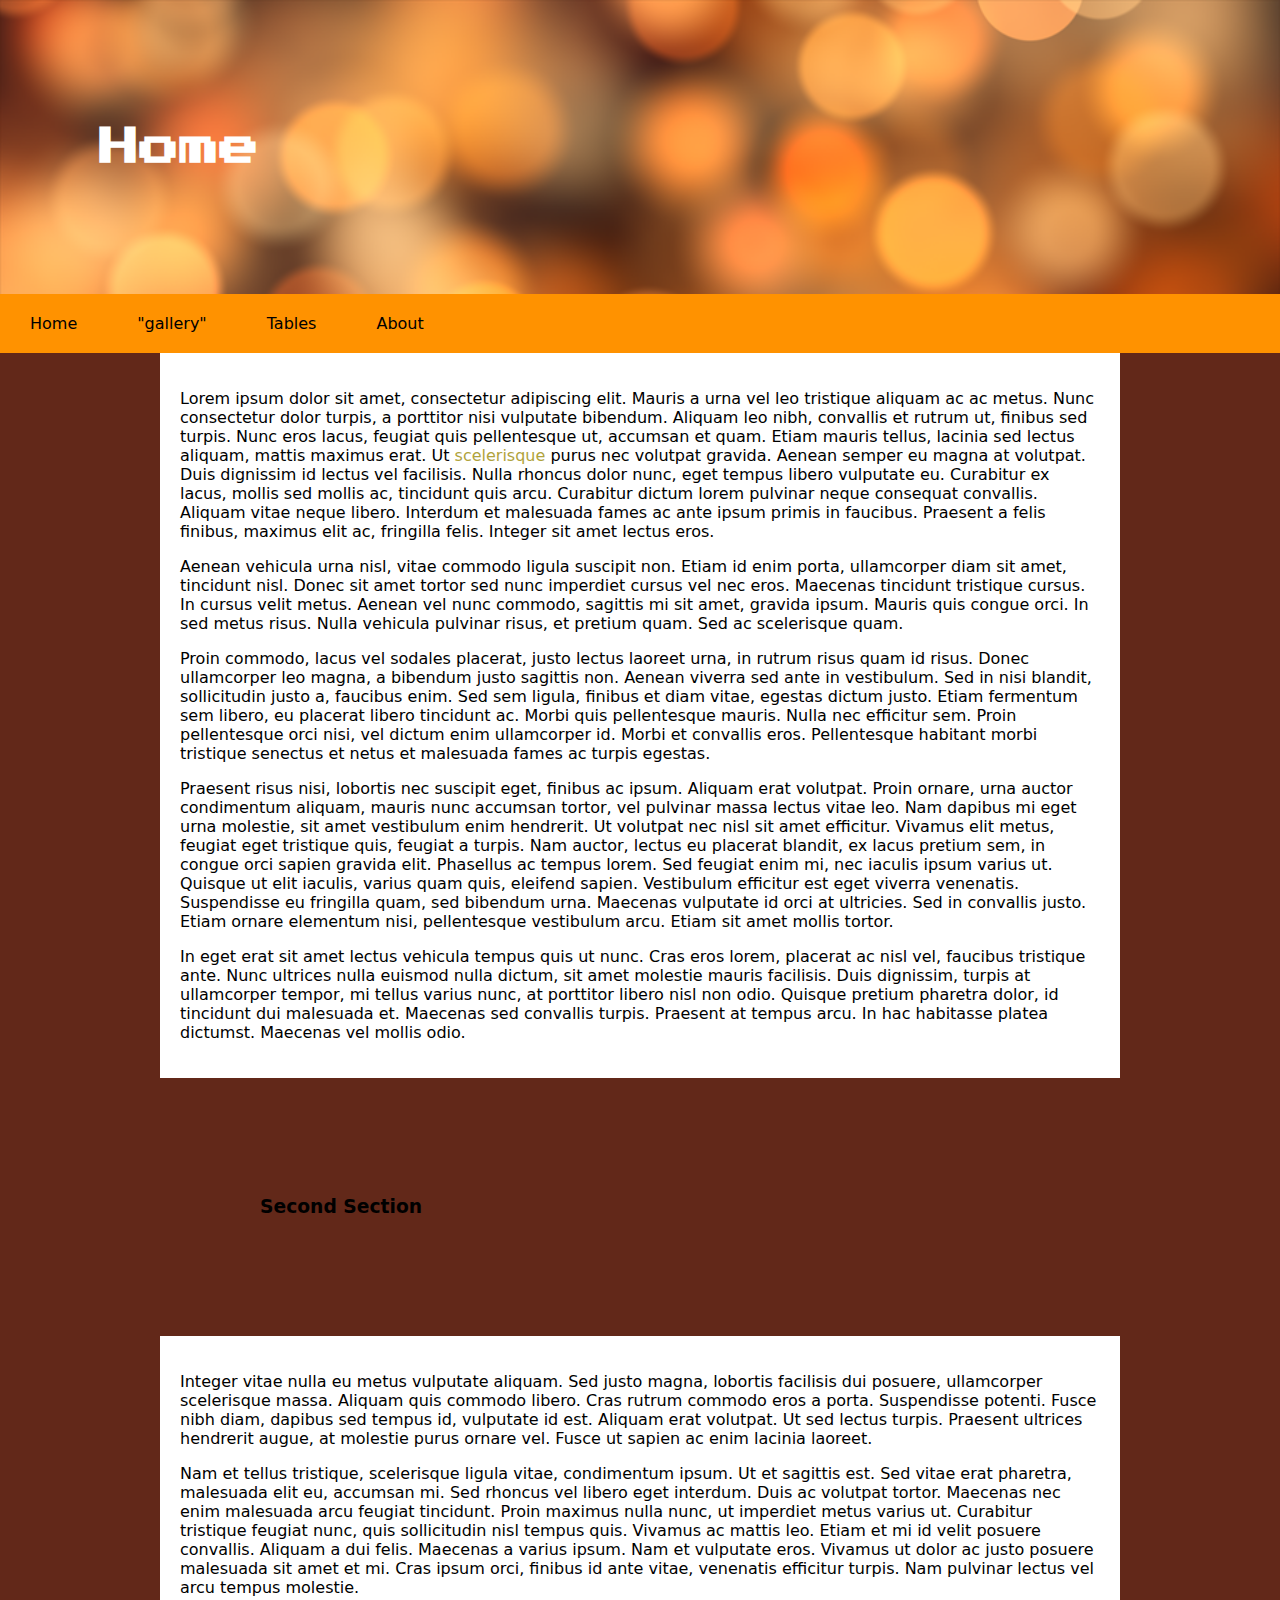
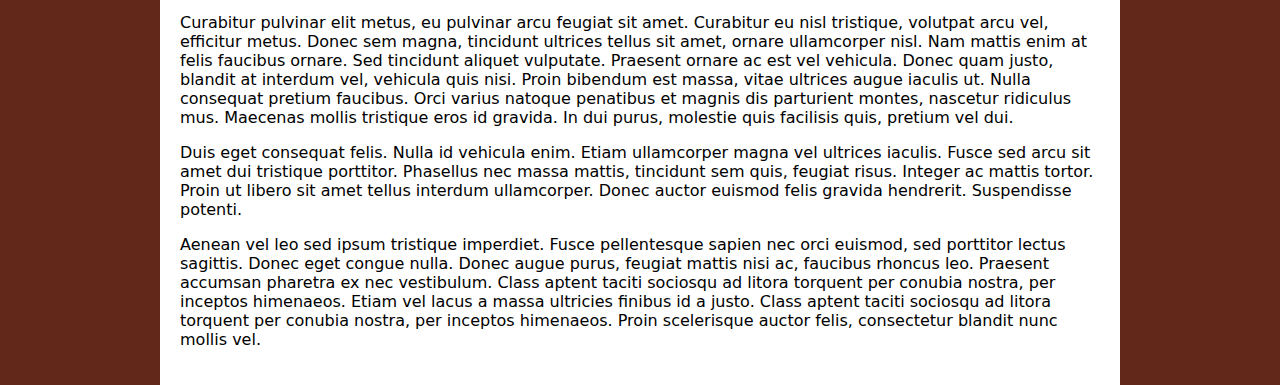
<file: websiteDev/template.html>
<!doctype html>
<html>
<head>
<meta charset="UTF-8">
<title>Site Organization</title>
	
	<!--MetaViewport tag-->
	<meta name="viewport" content="width=device-width, initial-scale=1">

	<!--link to Google Font-->
	
	
	<!--link to external css-->
	<link href="css/styles.css" rel="stylesheet" type="text/css">
	
</head>

<body>
	
	<div id="header">
		
		<h1>Home</h1>
		
	</div>

	<nav>
	 <ul>
	  <li><a href="#">Home</a></li>
	  <li><a href="gallery.html">"gallery"</a></li>
	  <li><a href="table.html">Tables</a></li>
	  <li><a href="about.html">About</a></li>
	</ul> 
	</nav>

<!-----------------------------First Section---------------------------->	
	
<div class="sect">

<p>Lorem ipsum dolor sit amet, consectetur adipiscing elit. Mauris a urna vel leo tristique aliquam ac ac metus. Nunc consectetur dolor turpis, a porttitor nisi vulputate bibendum. Aliquam leo nibh, convallis et rutrum ut, finibus sed turpis. Nunc eros lacus, feugiat quis pellentesque ut, accumsan et quam. Etiam mauris tellus, lacinia sed lectus aliquam, mattis maximus erat. Ut <a href="#">scelerisque</a> purus nec volutpat gravida. Aenean semper eu magna at volutpat. Duis dignissim id lectus vel facilisis. Nulla rhoncus dolor nunc, eget tempus libero vulputate eu. Curabitur ex lacus, mollis sed mollis ac, tincidunt quis arcu. Curabitur dictum lorem pulvinar neque consequat convallis. Aliquam vitae neque libero. Interdum et malesuada fames ac ante ipsum primis in faucibus. Praesent a felis finibus, maximus elit ac, fringilla felis. Integer sit amet lectus eros.</p>

<p>
Aenean vehicula urna nisl, vitae commodo ligula suscipit non. Etiam id enim porta, ullamcorper diam sit amet, tincidunt nisl. Donec sit amet tortor sed nunc imperdiet cursus vel nec eros. Maecenas tincidunt tristique cursus. In cursus velit metus. Aenean vel nunc commodo, sagittis mi sit amet, gravida ipsum. Mauris quis congue orci. In sed metus risus. Nulla vehicula pulvinar risus, et pretium quam. Sed ac scelerisque quam.</p>

<p>Proin commodo, lacus vel sodales placerat, justo lectus laoreet urna, in rutrum risus quam id risus. Donec ullamcorper leo magna, a bibendum justo sagittis non. Aenean viverra sed ante in vestibulum. Sed in nisi blandit, sollicitudin justo a, faucibus enim. Sed sem ligula, finibus et diam vitae, egestas dictum justo. Etiam fermentum sem libero, eu placerat libero tincidunt ac. Morbi quis pellentesque mauris. Nulla nec efficitur sem. Proin pellentesque orci nisi, vel dictum enim ullamcorper id. Morbi et convallis eros. Pellentesque habitant morbi tristique senectus et netus et malesuada fames ac turpis egestas.</p>

<p>Praesent risus nisi, lobortis nec suscipit eget, finibus ac ipsum. Aliquam erat volutpat. Proin ornare, urna auctor condimentum aliquam, mauris nunc accumsan tortor, vel pulvinar massa lectus vitae leo. Nam dapibus mi eget urna molestie, sit amet vestibulum enim hendrerit. Ut volutpat nec nisl sit amet efficitur. Vivamus elit metus, feugiat eget tristique quis, feugiat a turpis. Nam auctor, lectus eu placerat blandit, ex lacus pretium sem, in congue orci sapien gravida elit. Phasellus ac tempus lorem. Sed feugiat enim mi, nec iaculis ipsum varius ut. Quisque ut elit iaculis, varius quam quis, eleifend sapien. Vestibulum efficitur est eget viverra venenatis. Suspendisse eu fringilla quam, sed bibendum urna. Maecenas vulputate id orci at ultricies. Sed in convallis justo. Etiam ornare elementum nisi, pellentesque vestibulum arcu. Etiam sit amet mollis tortor.</p>

<p>In eget erat sit amet lectus vehicula tempus quis ut nunc. Cras eros lorem, placerat ac nisl vel, faucibus tristique ante. Nunc ultrices nulla euismod nulla dictum, sit amet molestie mauris facilisis. Duis dignissim, turpis at ullamcorper tempor, mi tellus varius nunc, at porttitor libero nisl non odio. Quisque pretium pharetra dolor, id tincidunt dui malesuada et. Maecenas sed convallis turpis. Praesent at tempus arcu. In hac habitasse platea dictumst. Maecenas vel mollis odio.</p> 
</div>	

	
	
<!-----------------------------Second Section---------------------------->	
<div id="subHead">
	<h3>Second Section</h3>	
</div>
	
<div class="sect">	
	<p>Integer vitae nulla eu metus vulputate aliquam. Sed justo magna, lobortis facilisis dui posuere, ullamcorper scelerisque massa. Aliquam quis commodo libero. Cras rutrum commodo eros a porta. Suspendisse potenti. Fusce nibh diam, dapibus sed tempus id, vulputate id est. Aliquam erat volutpat. Ut sed lectus turpis. Praesent ultrices hendrerit augue, at molestie purus ornare vel. Fusce ut sapien ac enim lacinia laoreet.</p>

	<p>Nam et tellus tristique, scelerisque ligula vitae, condimentum ipsum. Ut et sagittis est. Sed vitae erat pharetra, malesuada elit eu, accumsan mi. Sed rhoncus vel libero eget interdum. Duis ac volutpat tortor. Maecenas nec enim malesuada arcu feugiat tincidunt. Proin maximus nulla nunc, ut imperdiet metus varius ut. Curabitur tristique feugiat nunc, quis sollicitudin nisl tempus quis. Vivamus ac mattis leo. Etiam et mi id velit posuere convallis. Aliquam a dui felis. Maecenas a varius ipsum. Nam et vulputate eros. Vivamus ut dolor ac justo posuere malesuada sit amet et mi. Cras ipsum orci, finibus id ante vitae, venenatis efficitur turpis. Nam pulvinar lectus vel arcu tempus molestie.</p>

	<p>Curabitur pulvinar elit metus, eu pulvinar arcu feugiat sit amet. Curabitur eu nisl tristique, volutpat arcu vel, efficitur metus. Donec sem magna, tincidunt ultrices tellus sit amet, ornare ullamcorper nisl. Nam mattis enim at felis faucibus ornare. Sed tincidunt aliquet vulputate. Praesent ornare ac est vel vehicula. Donec quam justo, blandit at interdum vel, vehicula quis nisi. Proin bibendum est massa, vitae ultrices augue iaculis ut. Nulla consequat pretium faucibus. Orci varius natoque penatibus et magnis dis parturient montes, nascetur ridiculus mus. Maecenas mollis tristique eros id gravida. In dui purus, molestie quis facilisis quis, pretium vel dui.</p>

	<p>Duis eget consequat felis. Nulla id vehicula enim. Etiam ullamcorper magna vel ultrices iaculis. Fusce sed arcu sit amet dui tristique porttitor. Phasellus nec massa mattis, tincidunt sem quis, feugiat risus. Integer ac mattis tortor. Proin ut libero sit amet tellus interdum ullamcorper. Donec auctor euismod felis gravida hendrerit. Suspendisse potenti.</p>

	<p>Aenean vel leo sed ipsum tristique imperdiet. Fusce pellentesque sapien nec orci euismod, sed porttitor lectus sagittis. Donec eget congue nulla. Donec augue purus, feugiat mattis nisi ac, faucibus rhoncus leo. Praesent accumsan pharetra ex nec vestibulum. Class aptent taciti sociosqu ad litora torquent per conubia nostra, per inceptos himenaeos. Etiam vel lacus a massa ultricies finibus id a justo. Class aptent taciti sociosqu ad litora torquent per conubia nostra, per inceptos himenaeos. Proin scelerisque auctor felis, consectetur blandit nunc mollis vel. </p>

</div>

	
</body>
</html>
</file>
<file: websiteDev/css/styles.css>
@charset "UTF-8";
/* CSS Document */

/**My Google Fonts**/
@import url('https://fonts.googleapis.com/css2?family=Press+Start+2P&display=swap');


body{
	/*Remove default spacing*/
	margin: 0; 
	padding: 0; 
	
	/*set a background colour*/
	background:#622819; 
	
	/*set a default font family*/
	font-family: "Lucida Grande", "Lucida Sans Unicode", "Lucida Sans", "DejaVu Sans", Verdana, "sans-serif";
}

h1{
	/*set a fint for headings*/
	font-family: 'Press Start 2P', cursive; 
	font-size: 2.5em;/*1 em = 16 px(default size) so 2.5em= 40px*/
	color: white;
}


#header{
	margin: 0;
	/*space inside the div*/
	padding: 100px;
	
	/*set a background image*/
	background-image: url("../images/backgrounds/lights.png");
	
	/*set the background image to cover the whole div*/
	background-size: cover;
}

#subHead{
	/*space inside the div*/
	padding: 100px;
	
	/*set margin top and bottom to 0 and auto centered*/
	margin: 0 auto;
	/*set a background image*/
	background-image: url("../images/backgrounds/whiteLights.jpg");
	
	/*set the background image to cover the whole div*/
	background-size: cover;
	
	/*make it so the background image doesn't scroll with the page*/
	background-attachment: fixed;
	
	/*set css to look at entire element (padding included) to set size*/
	box-sizing: border-box;
	
	/*set a maximum width of 960px*/
	max-width: 960px;
}

.sect{
	
	background: #FFFFFF; 
	margin: 0 auto; 
	padding: 20px; 
	
	/*set css to look at entire element (padding included) to set size*/
	box-sizing: border-box;
	
	/*set a maximum width of 960px*/
	max-width: 960px;
}

/*psuedo-classes for the links (with rollovers)*/
a:link, a:visited{
	color:#B0A33C; 
	text-decoration: none;
}
a:hover{
	color:red; 
	text-decoration: underline;
}
a:active{
	color: orangered;
}

/*------------------------navBar -------------------*/
nav ul {
  	list-style-type: none; 
 	margin: 0;
 	padding: 0;
	overflow: hidden; 
  	background-color: #FF9200;
}

nav li {
  	float: left;
}

nav li a:link,  nav li a:visited{
  	display: block; 
  	color: black;
  	text-align: center;
  	padding: 20px 30px;
  	text-decoration: none;
}


nav li a:hover {
  	background-color: #111;
	color: white;
}

.sticky {
	position: -webkit-sticky;
	position: sticky;
	top: 0;
}

/*----------------------------image gallery-----------------*/

div.gallery {
  margin: 5px;
  border: 1px solid #ccc;
  float: left;
  width: 180px;
}

div.gallery:hover {
  border: 10px solid #A4DF6B;
}

div.gallery img {
  width: 100%;
  height: auto;
}

div.desc {
  padding: 15px;
  text-align: center;
}

.clearIt{
	clear: both;
	padding-top: 50px;
}
/*---------------------------Tables------------------------*/


#customers {
  font-family: Arial, Helvetica, sans-serif;
  border-collapse: collapse;
  width: 100%;
}

#customers td, #customers th {
  border: 2px solid #000000;
  padding: 10px;
}

#customers tr:nth-child(even){background-color: indianred;}

#customers tr:hover {background-color: khaki;}

#customers th {
  padding-top: 12px;
  padding-bottom: 12px;
  text-align: left;
  background-color: whitesmoke;
  color: black;
}
</file>
